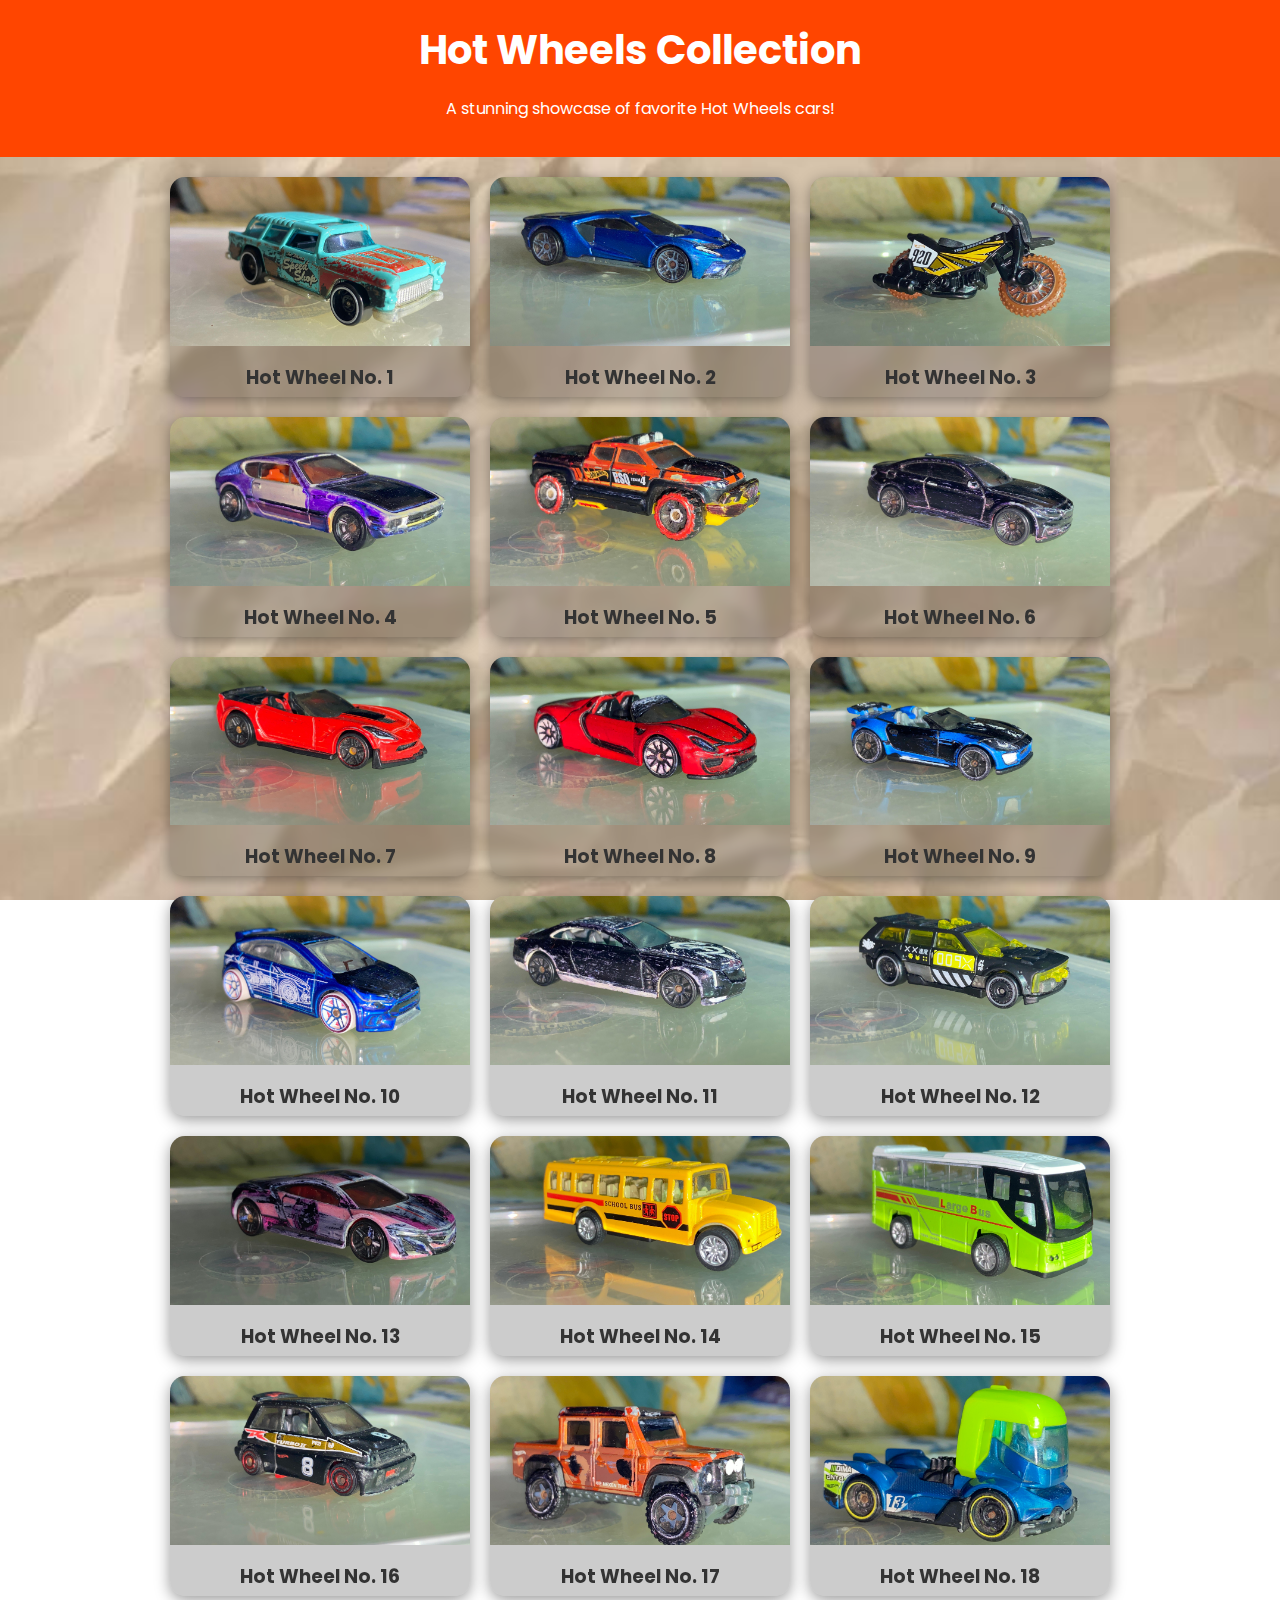
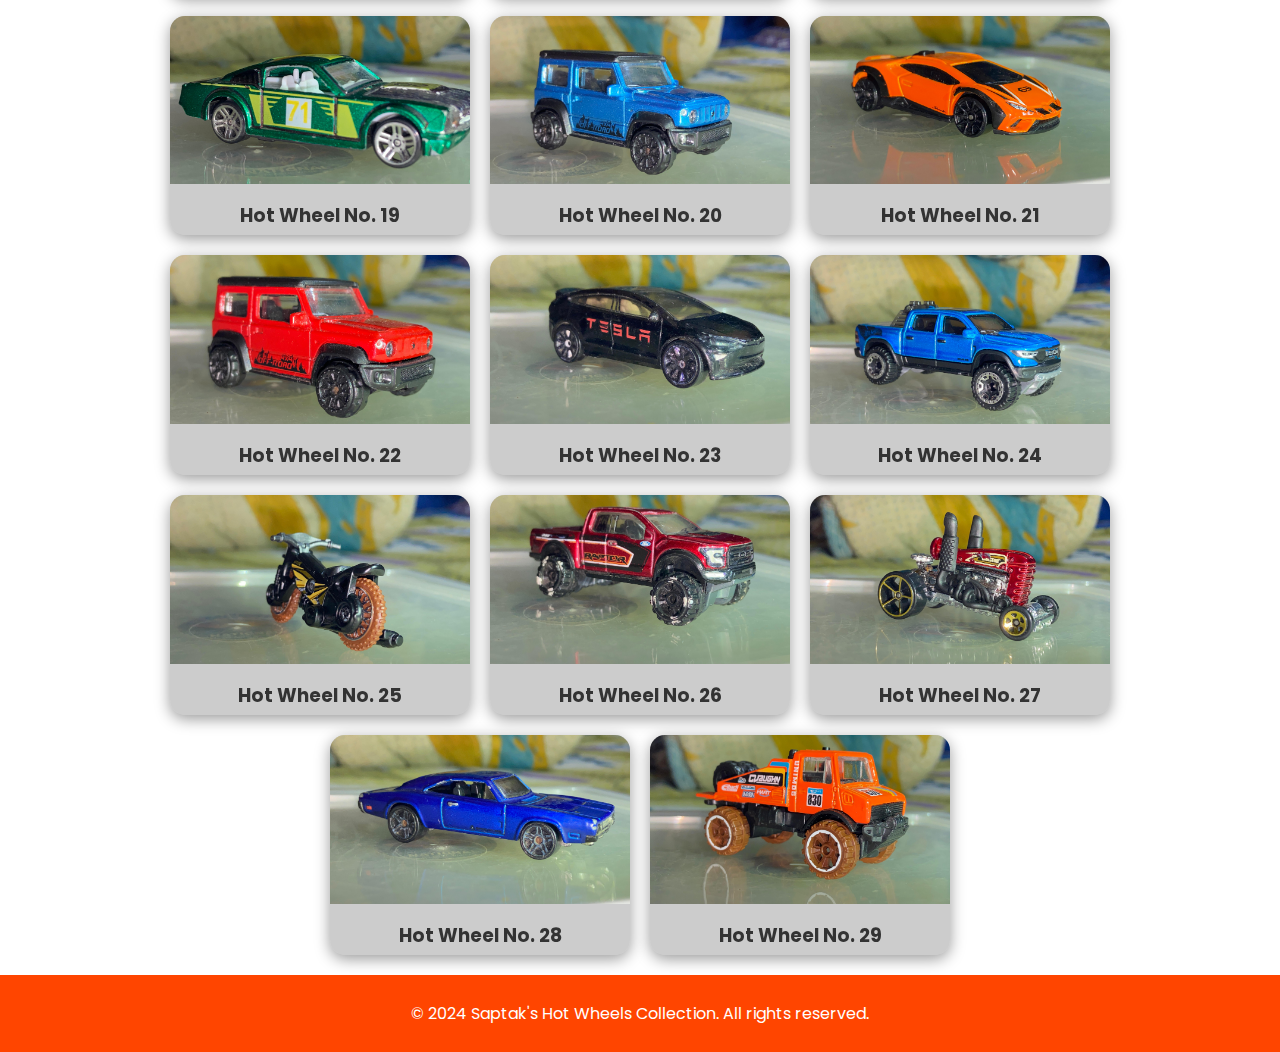
<file: index.html>
<!DOCTYPE html>
<html lang="en">
<head>
  <meta charset="UTF-8">
  <meta name="viewport" content="width=device-width, initial-scale=1.0">
  <link rel="stylesheet" href="styles.css">
  <link href="https://fonts.googleapis.com/css?family=Open+Sans:400,700|Poppins:400,600,700&display=swap" rel="stylesheet" />
    <link rel="stylesheet" href="https://cdnjs.cloudflare.com/ajax/libs/font-awesome/6.0.0-beta3/css/all.min.css">
    <title>Hot Wheels Collection</title>
</head>
<body>
  <header>
    <h1>Hot Wheels Collection</h1>
    <p>A stunning showcase of favorite Hot Wheels cars!</p>
  </header>
  <main>
    <section class="gallery">
      <div class="card">
        <img src="images/car1.jpg" alt="Hot Wheels Car 1">
        <h3>Hot Wheel No. 1</h3>
      </div>
      <div class="card">
        <img src="images/car2.jpg" alt="Hot Wheels Car 2">
        <h3>Hot Wheel No. 2</h3>
      </div>
      <div class="card">
        <img src="images/car3.jpg" alt="Hot Wheels Car 3">
        <h3>Hot Wheel No. 3</h3>
      </div>
      <div class="card">
        <img src="images/car4.jpg" alt="Hot Wheels Car 4">
        <h3>Hot Wheel No. 4</h3>
      </div>
      <div class="card">
        <img src="images/car5.jpg" alt="Hot Wheels Car 5">
        <h3>Hot Wheel No. 5</h3>
      </div>
      <div class="card">
        <img src="images/car6.jpg" alt="Hot Wheels Car 6">
        <h3>Hot Wheel No. 6</h3>
      </div>
      <div class="card">
        <img src="images/car7.jpg" alt="Hot Wheels Car 7">
        <h3>Hot Wheel No. 7</h3>
      </div>
      <div class="card">
        <img src="images/car8.jpg" alt="Hot Wheels Car 8">
        <h3>Hot Wheel No. 8</h3>
      </div>
      <div class="card">
        <img src="images/car9.jpg" alt="Hot Wheels Car 9">
        <h3>Hot Wheel No. 9</h3>
      </div>
      <div class="card">
        <img src="images/car10.jpg" alt="Hot Wheels Car 10">
        <h3>Hot Wheel No. 10</h3>
      </div>
      <div class="card">
        <img src="images/car11.jpg" alt="Hot Wheels Car 11">
        <h3>Hot Wheel No. 11</h3>
      </div>
      <div class="card">
        <img src="images/car12.jpg" alt="Hot Wheels Car 12">
        <h3>Hot Wheel No. 12</h3>
      </div>
      <div class="card">
        <img src="images/car13.jpg" alt="Hot Wheels Car 13">
        <h3>Hot Wheel No. 13</h3>
      </div>
      <div class="card">
        <img src="images/car14.jpg" alt="Hot Wheels Car 14">
        <h3>Hot Wheel No. 14</h3>
      </div>
      <div class="card">
        <img src="images/car15.jpg" alt="Hot Wheels Car 15">
        <h3>Hot Wheel No. 15</h3>
      </div>
      <div class="card">
        <img src="images/car16.jpg" alt="Hot Wheels Car 16">
        <h3>Hot Wheel No. 16</h3>
      </div>
      <div class="card">
        <img src="images/car17.jpg" alt="Hot Wheels Car 17">
        <h3>Hot Wheel No. 17</h3>
      </div>
      <div class="card">
        <img src="images/car18.jpg" alt="Hot Wheels Car 18">
        <h3>Hot Wheel No. 18</h3>
      </div>
      <div class="card">
        <img src="images/car19.jpg" alt="Hot Wheels Car 19">
        <h3>Hot Wheel No. 19</h3>
      </div>
      <div class="card">
        <img src="images/car20.jpg" alt="Hot Wheels Car 20">
        <h3>Hot Wheel No. 20</h3>
      </div>
      <div class="card">
        <img src="images/car21.jpg" alt="Hot Wheels Car 21">
        <h3>Hot Wheel No. 21</h3>
      </div>
      <div class="card">
        <img src="images/car22.jpg" alt="Hot Wheels Car 22">
        <h3>Hot Wheel No. 22</h3>
      </div>
      <div class="card">
        <img src="images/car23.jpg" alt="Hot Wheels Car 23">
        <h3>Hot Wheel No. 23</h3>
      </div>
      <div class="card">
        <img src="images/car24.jpg" alt="Hot Wheels Car 24">
        <h3>Hot Wheel No. 24</h3>
      </div>
      <div class="card">
        <img src="images/car25.jpg" alt="Hot Wheels Car 25">
        <h3>Hot Wheel No. 25</h3>
      </div>
      <div class="card">
        <img src="images/car26.jpg" alt="Hot Wheels Car 26">
        <h3>Hot Wheel No. 26</h3>
      </div>
      <div class="card">
        <img src="images/car27.jpg" alt="Hot Wheels Car 27">
        <h3>Hot Wheel No. 27</h3>
      </div>
      <div class="card">
        <img src="images/car28.jpg" alt="Hot Wheels Car 28">
        <h3>Hot Wheel No. 28</h3>
      </div>
      <div class="card">
        <img src="images/car29.jpg" alt="Hot Wheels Car 29">
        <h3>Hot Wheel No. 29</h3>
      </div>
      <!-- Add more cards as needed -->
    </section>
  </main>
  <footer>
    <p>&copy; 2024 Saptak's Hot Wheels Collection. All rights reserved.</p>
  </footer>

  <script src="script.js"></script>
</body>
</html>
</file>
<file: styles.css>
body {
  font-family: "Poppins", sans-serif;
  margin: 0;
  padding: 0;
  background-color: #f5f5f5;
  color: #333;
  background: url('bg2.jpg') no-repeat center center fixed;
  background-size: cover;
}

header {
  background-color: #ff4500;
  color: white;
  padding: 20px;
  text-align: center;
}

header h1 {
  margin: 0;
  font-size: 2.5em;
}

main {
  padding: 20px;
}

.gallery {
  display: flex;
  flex-wrap: wrap;
  gap: 20px;
  justify-content: center;
}

.card {
  background: rgba(0, 0, 0, 0.2);
  border-radius: 15px;
  box-shadow: 0 4px 15px rgba(0, 0, 0, 0.4);
  overflow: hidden;
  max-width: 300px;
  text-align: center;
  transition: transform 0.3s;
  backdrop-filter: blur(5px); /* Background blur */
  -webkit-backdrop-filter: blur(5px); /* Safari support */
}

.card:hover {
  transform: scale(1.05);
}

.card img {
  width: 100%;
  height: auto;
}

.card h3 {
  margin: 10px 0 5px;
}

.card p {
  padding: 0 10px 20px;
}

footer {
  text-align: center;
  padding: 10px;
  background-color: #ff4500;
  color: white;
}
</file>
